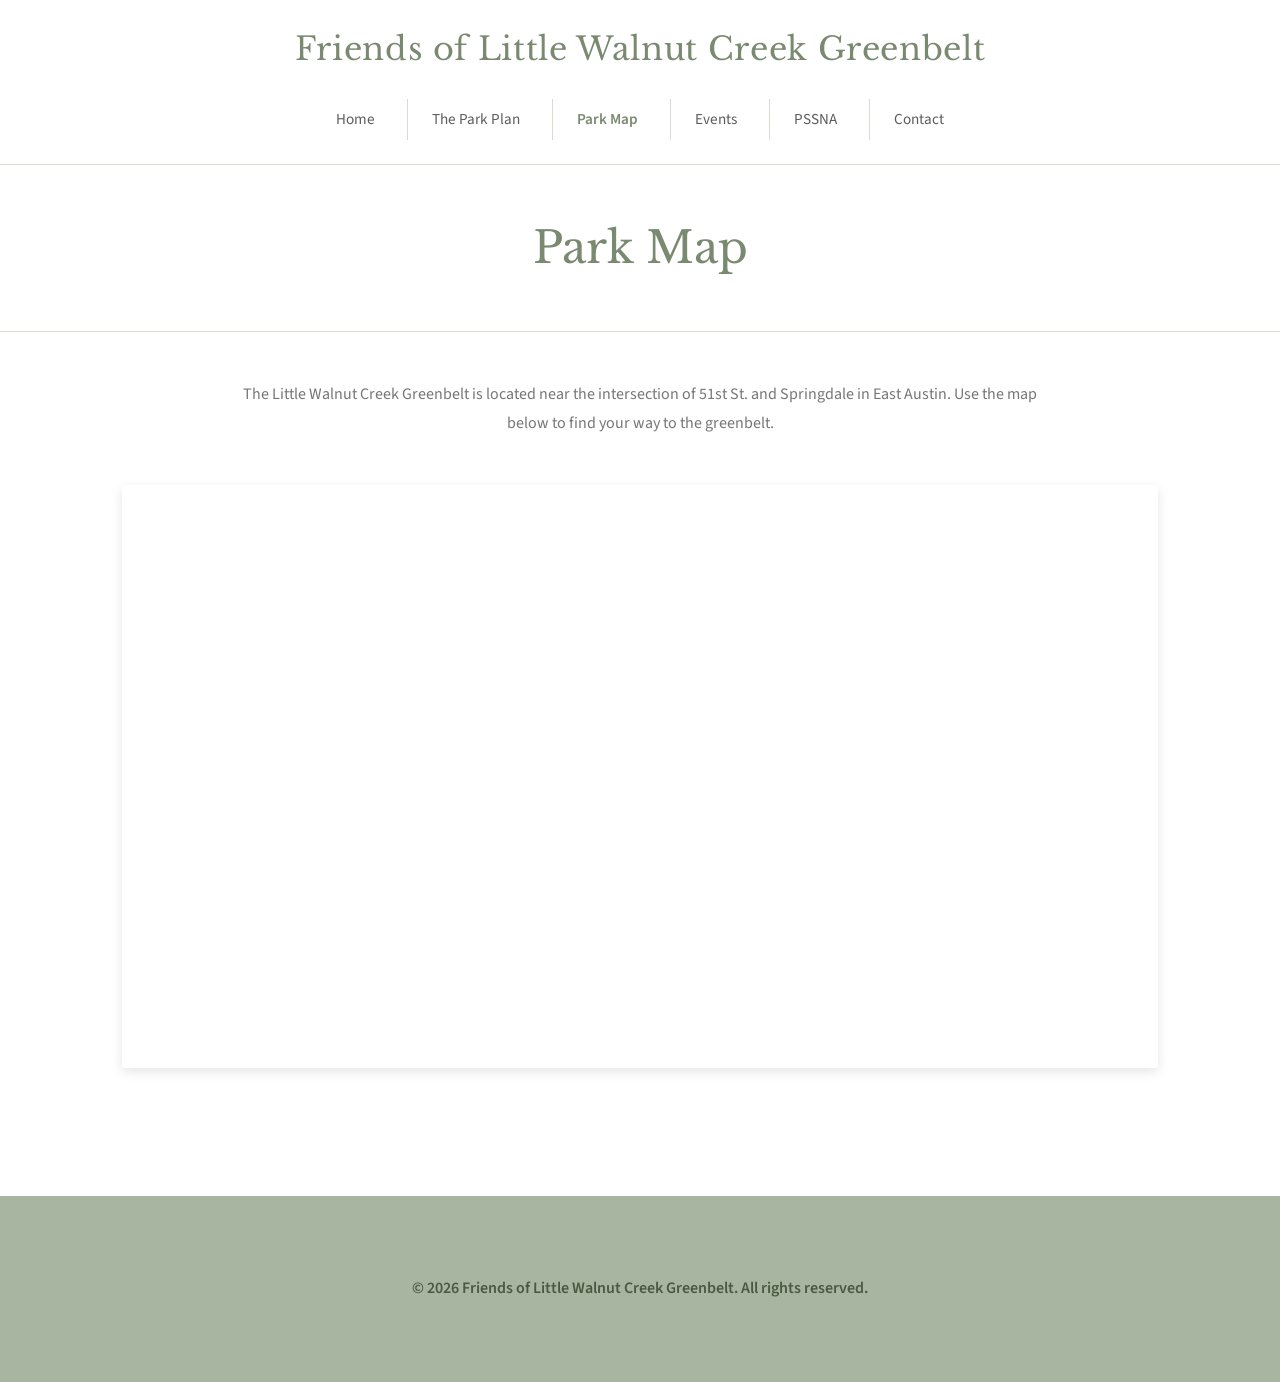
<file: park-access.html>
<!DOCTYPE html>
<html lang="en">
<head>
<meta http-equiv="Content-Type" content="text/html; charset=UTF-8">
  <meta charset="UTF-8">
  <meta name="viewport" content="width=device-width, initial-scale=1.0">
  <meta name="description" content="Park Map - Interactive map and access information for Little Walnut Creek Greenbelt.">
  <title>Park Map - Friends of Little Walnut Creek Greenbelt</title>
  <link rel="icon" type="image/svg+xml" href="favicon.svg">

  <!-- Google Fonts - Libre Baskerville for elegance, Source Sans 3 for readability -->
  <link rel="preconnect" href="https://fonts.googleapis.com">
  <link rel="preconnect" href="https://fonts.gstatic.com" crossorigin>
  <link href="https://fonts.googleapis.com/css2?family=Libre+Baskerville:ital,wght@0,400;0,700;1,400&amp;family=Source+Sans+3:wght@400;600&amp;display=swap" rel="stylesheet">

  <!-- Shared styles -->
  <link rel="stylesheet" href="styles.css">

  <style>
    /* ========================================
       Main Content
       ======================================== */
    main {
      background-color: var(--color-white);
    }

    .content-wrapper {
      max-width: var(--max-width);
      margin: 0 auto;
      padding: var(--space-xl) var(--space-lg) var(--space-2xl);
    }

    .map-intro {
      max-width: 800px;
      margin: 0 auto var(--space-xl);
      text-align: center;
      color: var(--color-stone-light);
      line-height: 1.8;
    }

    .map-section {
      margin-bottom: var(--space-xl);
    }

    .map-section img {
      width: 100%;
      height: auto;
      border-radius: 4px;
      box-shadow: 0 4px 12px rgba(0, 0, 0, 0.1);
    }

    .map-container {
      position: relative;
      width: 100%;
      padding-bottom: 56.25%; /* 16:9 aspect ratio */
      height: 0;
      overflow: hidden;
      border-radius: 4px;
      box-shadow: 0 4px 12px rgba(0, 0, 0, 0.1);
    }

    .map-container iframe {
      position: absolute;
      top: 0;
      left: 0;
      width: 100%;
      height: 100%;
      border: 0;
      border-radius: 4px;
    }
  </style>
</head>
<body>
  <!-- Skip link for keyboard navigation -->
  <a href="#main-content" class="skip-link">Skip to main content</a>

  <!-- Header -->
  <header class="site-header">
    <div class="header-inner">
      <h1 class="site-title">Friends of Little Walnut Creek Greenbelt</h1>

      <nav class="main-nav" aria-label="Main navigation">
        <ul>
          <li><a href="index.html">Home</a></li>
          <li><a href="park-plan.html">The Park Plan</a></li>
          <li><a href="park-access.html" aria-current="page">Park Map</a></li>
          <li><a href="events.html">Events</a></li>
          <li><a href="pssna.html">PSSNA</a></li>
          <li><a href="contact.html">Contact</a></li>
        </ul>
      </nav>
    </div>
  </header>

  <!-- Page Header -->
  <div class="page-header">
    <h2 class="page-title">Park Map</h2>
  </div>

  <!-- Main Content -->
  <main id="main-content">
    <div class="content-wrapper">
      <p class="map-intro">
        The Little Walnut Creek Greenbelt is located near the intersection of 51st St. and Springdale in East Austin. Use the map below to find your way to the greenbelt.
      </p>

      <!-- Map Section -->
      <div class="map-section">
        <div class="map-container">
          <!-- Google Maps iframe centered on Little Walnut Creek Greenbelt Playground -->
          <iframe src="https://maps.google.com/maps?q=30.2974871,-97.6747357&amp;hl=en&amp;z=15&amp;output=embed" allowfullscreen="" loading="lazy" referrerpolicy="no-referrer-when-downgrade" title="Map showing the location of Little Walnut Creek Greenbelt Playground near 51st St and Springdale in East Austin">
          </iframe>
        </div>
      </div>
    </div>
  </main>

  <!-- Footer -->
  <footer class="site-footer">
    <div class="footer-content">
      <p>© <span id="current-year"></span> Friends of Little Walnut Creek Greenbelt. All rights reserved.</p>
    </div>
  </footer>

  <script>
    // Automatically update copyright year
    document.getElementById('current-year').textContent = new Date().getFullYear();
  </script>
</body>
</html>
</file>
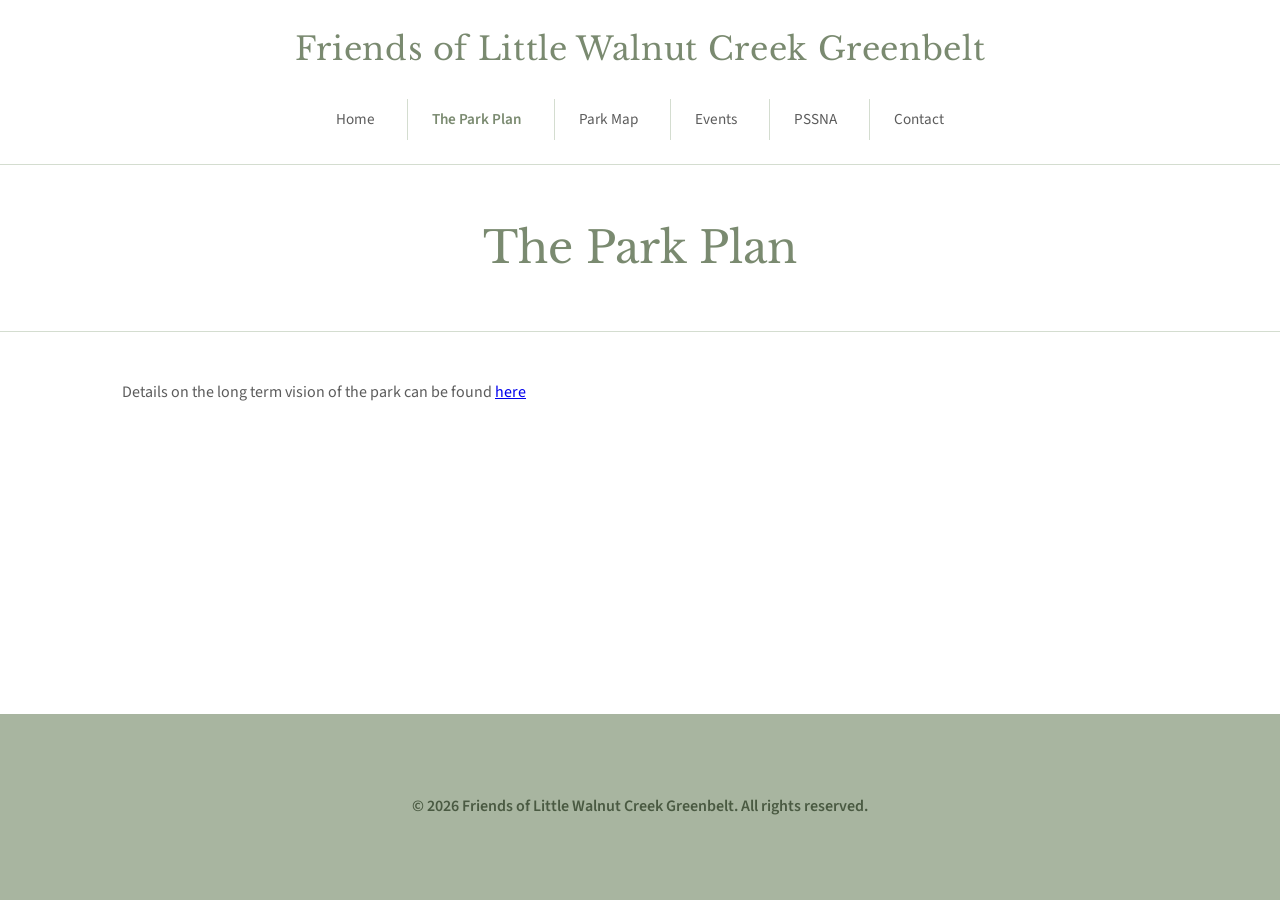
<file: park-plan.html>
<!DOCTYPE html>
<html lang="en">
<head>
<meta http-equiv="Content-Type" content="text/html; charset=UTF-8">
  <meta charset="UTF-8">
  <meta name="viewport" content="width=device-width, initial-scale=1.0">
  <meta name="description" content="The Park Plan - Long-term vision and development plan for Little Walnut Creek Greenbelt.">
  <title>The Park Plan - Friends of Little Walnut Creek Greenbelt</title>
  <link rel="icon" type="image/svg+xml" href="favicon.svg">

  <!-- Google Fonts - Libre Baskerville for elegance, Source Sans 3 for readability -->
  <link rel="preconnect" href="https://fonts.googleapis.com">
  <link rel="preconnect" href="https://fonts.gstatic.com" crossorigin>
  <link href="https://fonts.googleapis.com/css2?family=Libre+Baskerville:ital,wght@0,400;0,700;1,400&amp;family=Source+Sans+3:wght@400;600&amp;display=swap" rel="stylesheet">
  <!-- Shared styles -->
  <link rel="stylesheet" href="styles.css">
</head>
<body>
  <!-- Skip link for keyboard navigation -->
  <a href="#main-content" class="skip-link">Skip to main content</a>

  <!-- Header -->
  <header class="site-header">
    <div class="header-inner">
      <h1 class="site-title">Friends of Little Walnut Creek Greenbelt</h1>

      <nav class="main-nav" aria-label="Main navigation">
        <ul>
          <li><a href="index.html">Home</a></li>
          <li><a href="park-plan.html" aria-current="page">The Park Plan</a></li>
          <li><a href="park-access.html">Park Map</a></li>
          <li><a href="events.html">Events</a></li>
          <li><a href="pssna.html">PSSNA</a></li>
          <li><a href="contact.html">Contact</a></li>
        </ul>
      </nav>
    </div>
  </header>

  <!-- Page Header -->
  <div class="page-header">
    <h2 class="page-title">The Park Plan</h2>
  </div>

  <!-- Main Content -->
  <main id="main-content">
    <div class="content-wrapper">
      <!-- Hero Image Section -->
      <div class="hero-image-section">
        <!--
          Replace this placeholder with your actual image:
          <img src="pics/park-plan.jpg" alt="Vision for the future development of Little Walnut Creek Greenbelt">
        -->
        <!-- <div class="image-placeholder" role="img" aria-label="Placeholder for park plan visualization">
          Add park plan image here<br>(recommended: 1200×500px or larger)
        </div> -->
      </div>

      <!-- Content Section -->
      <div class="content-section">
        <p>
          Details on the long term vision of the park can be found <a href="https://www.austintexas.gov/department/little-walnut-creek-greenbelt-implementation">here</a>
        </p>
      </div>
    </div>
  </main>

  <!-- Footer -->
  <footer class="site-footer">
    <div class="footer-content">
      <p>© <span id="current-year"></span> Friends of Little Walnut Creek Greenbelt. All rights reserved.</p>
    </div>
  </footer>

  <script>
    // Automatically update copyright year
    document.getElementById('current-year').textContent = new Date().getFullYear();
  </script>
</body>
</html>
</file>
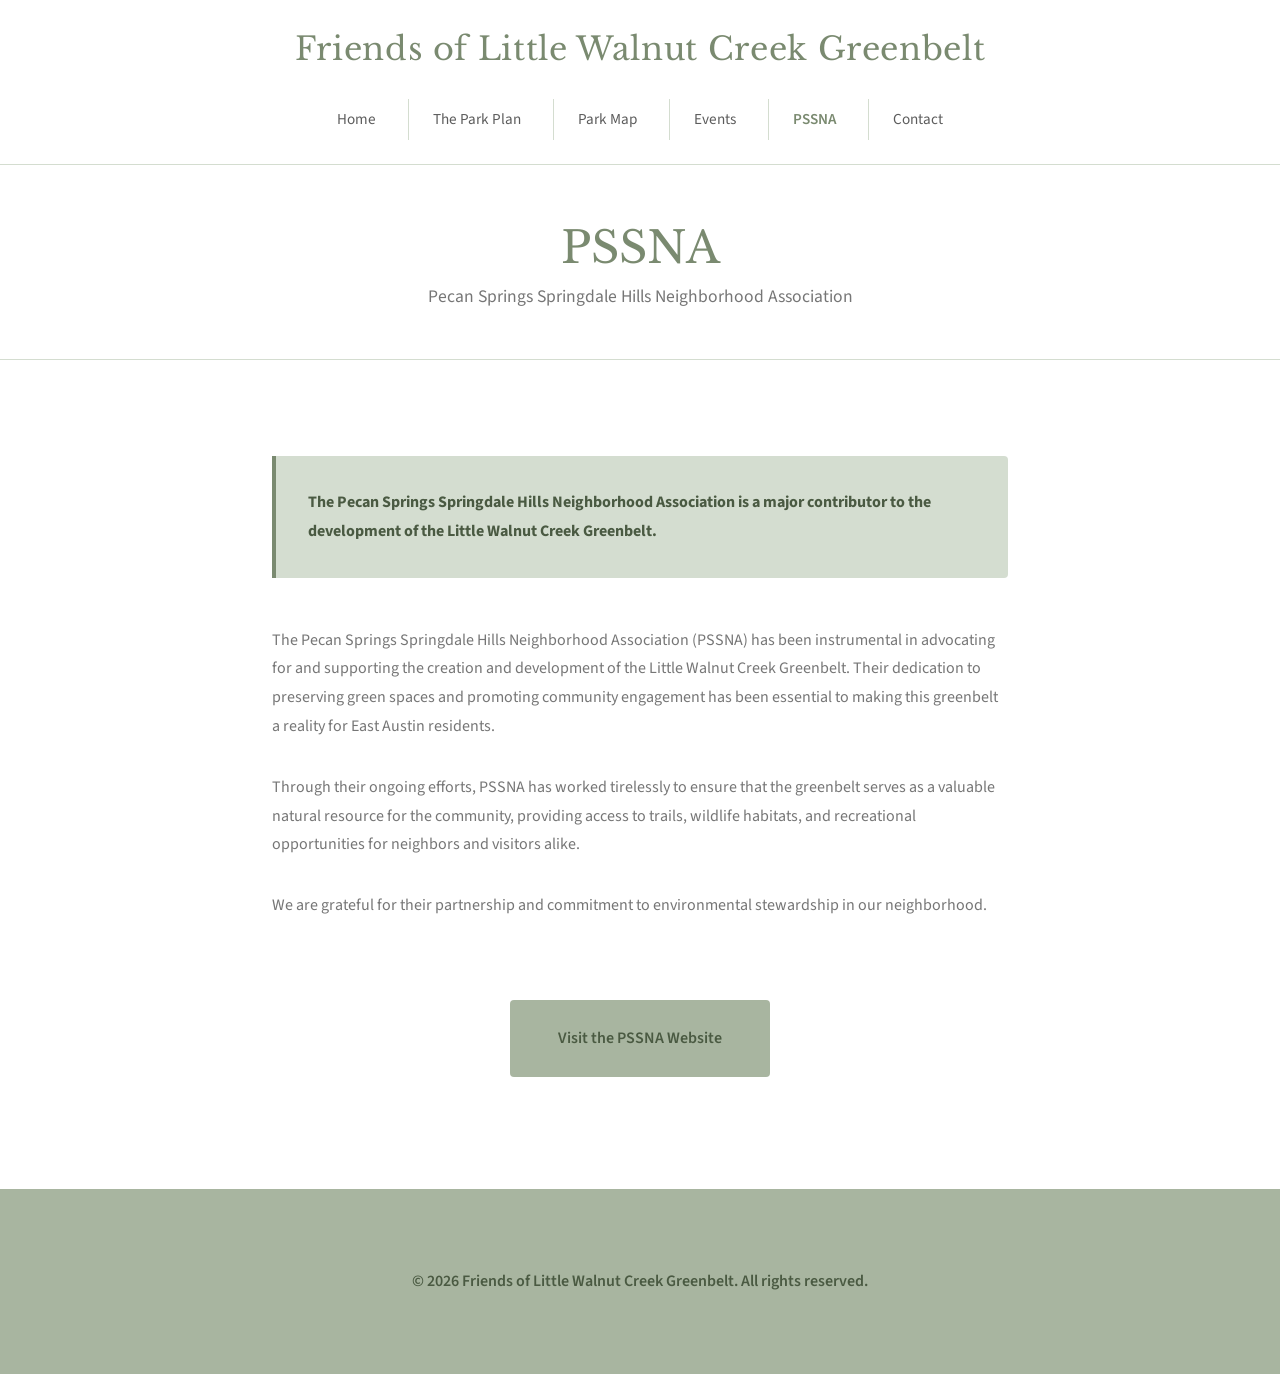
<file: pssna.html>
<!DOCTYPE html>
<html lang="en">
<head>
<meta http-equiv="Content-Type" content="text/html; charset=UTF-8">
  <meta charset="UTF-8">
  <meta name="viewport" content="width=device-width, initial-scale=1.0">
  <meta name="description" content="PSSNA - Pecan Springs Springdale Hills Neighborhood Association, a major contributor to the Little Walnut Creek Greenbelt development.">
  <title>PSSNA - Friends of Little Walnut Creek Greenbelt</title>
  <link rel="icon" type="image/svg+xml" href="favicon.svg">

  <!-- Google Fonts - Libre Baskerville for elegance, Source Sans 3 for readability -->
  <link rel="preconnect" href="https://fonts.googleapis.com">
  <link rel="preconnect" href="https://fonts.gstatic.com" crossorigin>
  <link href="https://fonts.googleapis.com/css2?family=Libre+Baskerville:ital,wght@0,400;0,700;1,400&amp;family=Source+Sans+3:wght@400;600&amp;display=swap" rel="stylesheet">
  <!-- Shared styles -->
  <link rel="stylesheet" href="styles.css">
  <style>
    /* ========================================
       Main Content
       ======================================== */
    main {
      background-color: var(--color-white);
    }

    .content-wrapper {
      max-width: 800px;
      margin: 0 auto;
      padding: var(--space-xl) var(--space-lg) var(--space-2xl);
    }

    .content-section p {
      color: var(--color-stone-light);
      line-height: 1.8;
      margin-bottom: var(--space-lg);
    }

    .highlight-box {
      background-color: var(--color-sage-light);
      border-left: 4px solid var(--color-sage-dark);
      padding: var(--space-lg);
      margin: var(--space-xl) 0;
      border-radius: 0 4px 4px 0;
    }

    .highlight-box p {
      color: var(--color-forest);
      margin-bottom: 0;
    }

    .cta-link {
      display: inline-block;
      margin-top: var(--space-xl);
      padding: var(--space-md) var(--space-xl);
      background-color: var(--color-sage);
      color: var(--color-forest);
      text-decoration: none;
      font-weight: 600;
      border-radius: 4px;
      transition: background-color 0.2s ease;
    }

    .cta-link:hover,
    .cta-link:focus {
      background-color: var(--color-sage-dark);
      color: var(--color-white);
    }
  </style>
</head>
<body>
  <!-- Skip link for keyboard navigation -->
  <a href="#main-content" class="skip-link">Skip to main content</a>

  <!-- Header -->
  <header class="site-header">
    <div class="header-inner">
      <h1 class="site-title">Friends of Little Walnut Creek Greenbelt</h1>

      <nav class="main-nav" aria-label="Main navigation">
        <ul>
          <li><a href="index.html">Home</a></li>
          <li><a href="park-plan.html">The Park Plan</a></li>
          <li><a href="park-access.html">Park Map</a></li>
          <li><a href="events.html">Events</a></li>
          <li><a href="pssna.html" aria-current="page">PSSNA</a></li>
          <li><a href="contact.html">Contact</a></li>
        </ul>
      </nav>
    </div>
  </header>

  <!-- Page Header -->
  <div class="page-header">
    <h2 class="page-title">PSSNA</h2>
    <p class="page-subtitle">Pecan Springs Springdale Hills Neighborhood Association</p>
  </div>

  <!-- Main Content -->
  <main id="main-content">
    <div class="content-wrapper">
      <div class="content-section">
        <div class="highlight-box">
          <p>
            <strong>The Pecan Springs Springdale Hills Neighborhood Association is a major contributor to the development of the Little Walnut Creek Greenbelt.</strong>
          </p>
        </div>

        <p>
          The Pecan Springs Springdale Hills Neighborhood Association (PSSNA) has been instrumental in advocating for and supporting the creation and development of the Little Walnut Creek Greenbelt. Their dedication to preserving green spaces and promoting community engagement has been essential to making this greenbelt a reality for East Austin residents.
        </p>

        <p>
          Through their ongoing efforts, PSSNA has worked tirelessly to ensure that the greenbelt serves as a valuable natural resource for the community, providing access to trails, wildlife habitats, and recreational opportunities for neighbors and visitors alike.
        </p>

        <p>
          We are grateful for their partnership and commitment to environmental stewardship in our neighborhood.
        </p>

        <p style="text-align: center;">
          <a href="https://pecansprings.org" class="cta-link" target="_blank" rel="noopener noreferrer">
            Visit the PSSNA Website
          </a>
        </p>
      </div>
    </div>
  </main>

  <!-- Footer -->
  <footer class="site-footer">
    <div class="footer-content">
      <p>© <span id="current-year"></span> Friends of Little Walnut Creek Greenbelt. All rights reserved.</p>
    </div>
  </footer>

  <script>
    // Automatically update copyright year
    document.getElementById('current-year').textContent = new Date().getFullYear();
  </script>
</body>
</html>
</file>
<file: styles.css>
/* ========================================
   Little Walnut Creek Greenbelt - Shared Styles
   ======================================== */

/* ========================================
   CSS Custom Properties (Design Tokens)
   ======================================== */
:root {
  /* Colors - Earthy greenbelt palette */
  --color-sage: #a8b5a0;
  --color-sage-dark: #7a8a70;
  --color-sage-light: #d4ddd0;
  --color-forest: #4a5a42;
  --color-cream: #f8f7f4;
  --color-stone: #5c5c5c;
  --color-stone-light: #767676;
  --color-white: #ffffff;

  /* Typography */
  --font-display: 'Libre Baskerville', Georgia, serif;
  --font-body: 'Source Sans 3', system-ui, sans-serif;

  /* Spacing */
  --space-xs: 0.5rem;
  --space-sm: 1rem;
  --space-md: 1.5rem;
  --space-lg: 2rem;
  --space-xl: 3rem;
  --space-2xl: 5rem;

  /* Layout */
  --max-width: 1100px;
  --header-height: 120px;
}

/* ========================================
   Reset & Base Styles
   ======================================== */
*,
*::before,
*::after {
  box-sizing: border-box;
  margin: 0;
  padding: 0;
}

html {
  scroll-behavior: smooth;
}

body {
  font-family: var(--font-body);
  font-size: 1rem;
  line-height: 1.6;
  color: var(--color-stone);
  background-color: var(--color-cream);
  min-height: 100vh;
  display: flex;
  flex-direction: column;
}

/* Focus styles for accessibility */
:focus-visible {
  outline: 3px solid var(--color-forest);
  outline-offset: 2px;
}

/* Skip link for keyboard users */
.skip-link {
  position: absolute;
  top: -100px;
  left: var(--space-sm);
  background: var(--color-forest);
  color: var(--color-white);
  padding: var(--space-xs) var(--space-sm);
  text-decoration: none;
  font-weight: 600;
  z-index: 1000;
  border-radius: 0 0 4px 4px;
}

.skip-link:focus {
  top: 0;
}

img {
  max-width: 100%;
  height: auto;
  display: block;
}

/* ========================================
   Header & Navigation
   ======================================== */
.site-header {
  background-color: var(--color-white);
  border-bottom: 1px solid var(--color-sage-light);
}

.header-inner {
  max-width: var(--max-width);
  margin: 0 auto;
  padding: var(--space-md) var(--space-lg);
  text-align: center;
}

.site-title {
  font-family: var(--font-display);
  font-size: clamp(1.5rem, 4vw, 2rem);
  font-weight: 400;
  color: var(--color-sage-dark);
  letter-spacing: 0.02em;
  margin-bottom: var(--space-md);
}

.main-nav ul {
  list-style: none;
  display: flex;
  flex-wrap: wrap;
  justify-content: center;
  gap: var(--space-xs);
}

.main-nav a {
  display: block;
  padding: var(--space-xs) var(--space-md);
  font-family: var(--font-body);
  font-size: 0.95rem;
  font-weight: 400;
  color: var(--color-stone);
  text-decoration: none;
  border-left: 1px solid var(--color-sage-light);
  transition: color 0.2s ease;
}

.main-nav li:first-child a {
  border-left: none;
}

.main-nav a:hover,
.main-nav a:focus {
  color: var(--color-forest);
}

.main-nav a[aria-current="page"] {
  color: var(--color-sage-dark);
  font-weight: 600;
}

/* ========================================
   Page Header (for interior pages)
   ======================================== */
.page-header {
  background-color: var(--color-white);
  padding: var(--space-xl) var(--space-lg);
  text-align: center;
  border-bottom: 1px solid var(--color-sage-light);
}

.page-title {
  font-family: var(--font-display);
  font-size: clamp(2rem, 5vw, 2.75rem);
  font-weight: 400;
  color: var(--color-sage-dark);
  max-width: var(--max-width);
  margin: 0 auto;
}

.page-subtitle {
  font-family: var(--font-body);
  font-size: 1.1rem;
  color: var(--color-stone-light);
  max-width: var(--max-width);
  margin: 0 auto;
}

/* ========================================
   Main Content
   ======================================== */
main {
  background-color: var(--color-white);
  flex: 1;
}

.content-wrapper {
  max-width: var(--max-width);
  margin: 0 auto;
  padding: var(--space-xl) var(--space-lg) var(--space-2xl);
}

.section-title {
  font-family: var(--font-display);
  font-size: 1.25rem;
  font-weight: 400;
  color: var(--color-stone);
  margin-bottom: var(--space-sm);
}

/* ========================================
   Footer
   ======================================== */
.site-footer {
  background-color: var(--color-sage);
  padding: var(--space-2xl) var(--space-lg);
  text-align: center;
}

.footer-content {
  max-width: var(--max-width);
  margin: 0 auto;
  color: var(--color-forest);
  font-size: 1rem;
  font-weight: 600;
}

.footer-content a {
  color: var(--color-forest);
}

/* ========================================
   Responsive Design
   ======================================== */
@media (max-width: 768px) {
  .content-wrapper {
    padding: var(--space-lg);
  }

  .page-header {
    padding: var(--space-lg);
  }

  .main-nav a {
    padding: var(--space-xs) var(--space-sm);
    font-size: 0.875rem;
  }
}

@media (max-width: 480px) {
  .main-nav ul {
    flex-direction: column;
    align-items: stretch;
    gap: 0;
    width: 100%;
  }

  .main-nav a {
    border-left: none;
    border-top: none;
    border-bottom: 1px solid var(--color-sage-light);
    padding: var(--space-sm) var(--space-md);
    font-size: 0.95rem;
    text-align: center;
  }

  .main-nav li:first-child a {
    border-top: 1px solid var(--color-sage-light);
  }
}

/* ========================================
   Utility Classes
   ======================================== */
.visually-hidden {
  position: absolute;
  width: 1px;
  height: 1px;
  padding: 0;
  margin: -1px;
  overflow: hidden;
  clip: rect(0, 0, 0, 0);
  white-space: nowrap;
  border: 0;
}
</file>
